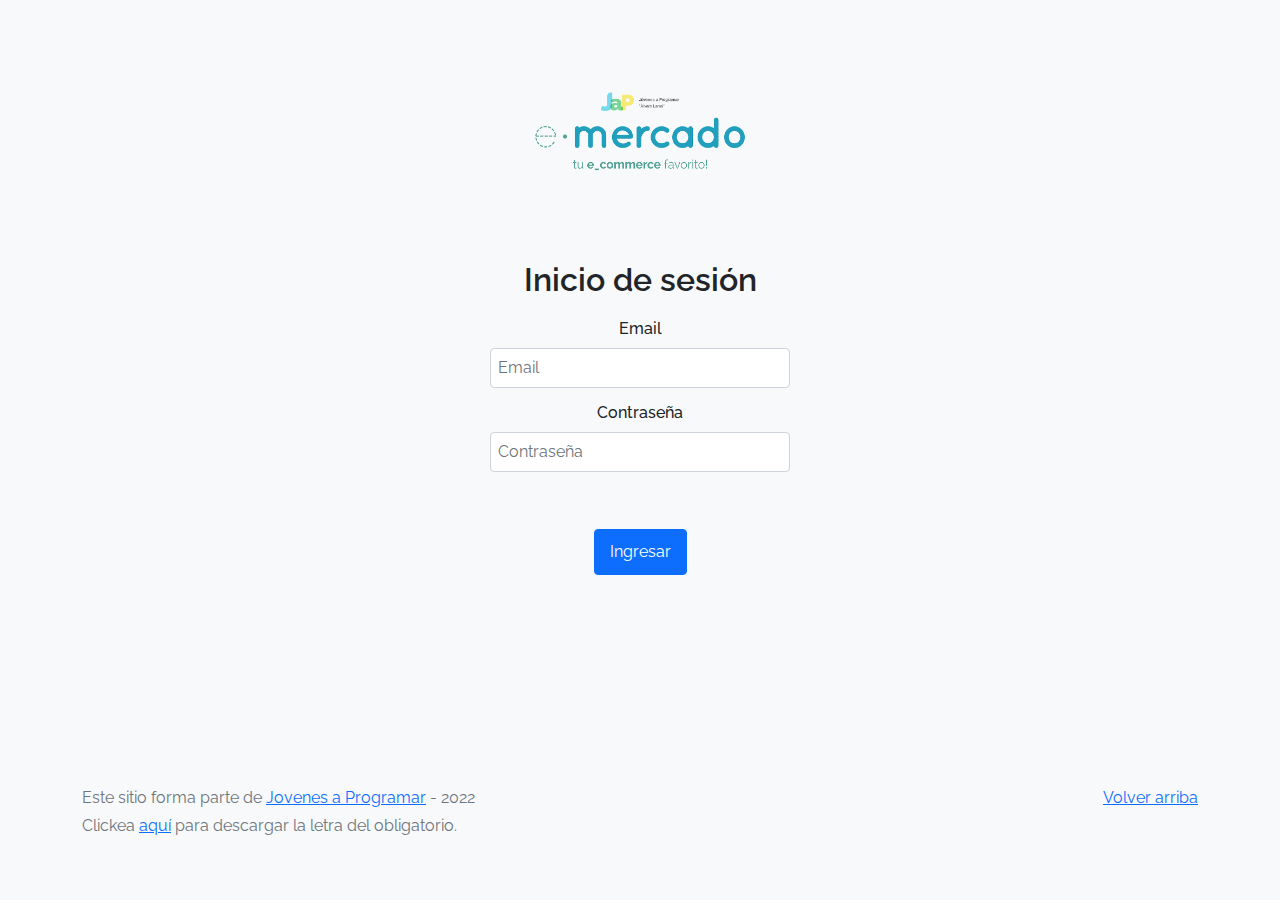
<file: index.html>
<!DOCTYPE html>
<html lang="es">

<head>
  <meta http-equiv="Content-Type" content="text/html; charset=UTF-8">
  <meta name="viewport" content="width=device-width, initial-scale=1, shrink-to-fit=no">
  <title>eMercado - Todo lo que busques está aquí</title>
  
  <link href="https://fonts.googleapis.com/css?family=Raleway:300,300i,400,400i,500,600,700,700i,900,900i" rel="stylesheet">
  <link href="css/bootstrap.min.css" rel="stylesheet">
  <link href="css/styles.css" rel="stylesheet">
  <style>
    body {
      background-color: rgb(248, 249, 250);
    }
  </style>
</head>

<body>
  <main class="mt-5">
    <div class="container"> 
      <div class="signin">
        <img class="signin" src="img/login.png">
        <h1 id="title">Inicio de sesión</h1>
        <label>Email</label>
        <input id="email_input" class="info form-control" type="text" placeholder="Email">
        <div id="email_alert" class="invalid-feedback"></div>
        <label>Contraseña</label>
        <input id="pass_input" class="info form-control" type="password" placeholder="Contraseña">
        <div id="pass_alert" class="invalid-feedback"></div>
        <br>
        <input class="btn btn-primary" id=button type="button" value="Ingresar">
      </div>
    </div>
  </main>
  <footer class="text-muted">
    <div class="container">
      <p class="float-end">
        <a href="#">Volver arriba</a>
      </p>
      <p>Este sitio forma parte de <a href="https://jovenesaprogramar.edu.uy/" target="_blank">Jovenes a Programar</a> -
        2022</p>
      <p>Clickea <a target="_blank" href="Letra.pdf">aquí</a> para descargar la letra del obligatorio.</p>
    </div>
  </footer>
  <script src="js/login.js"></script>
</body>
</html>
</file>
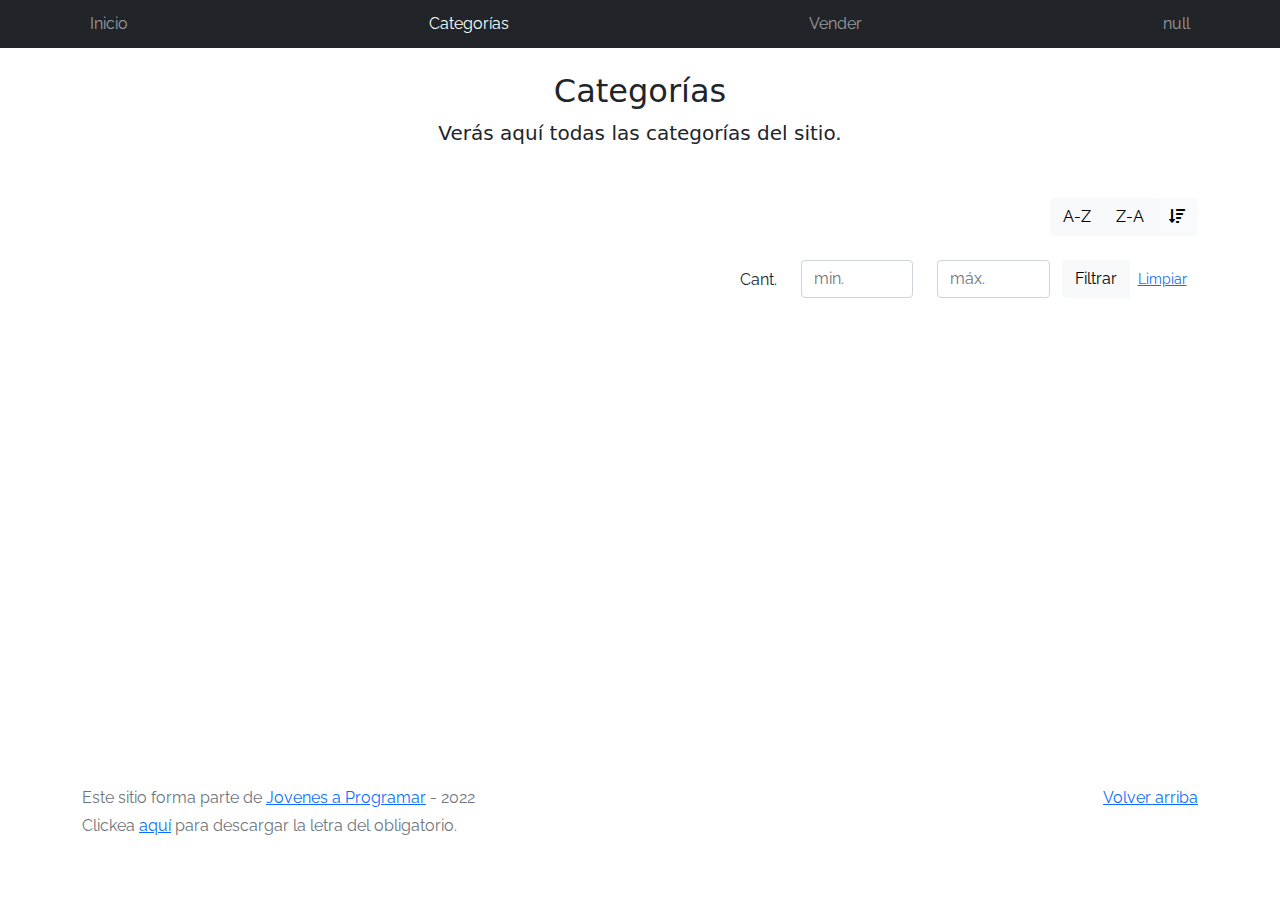
<file: categories.html>
<!DOCTYPE html>
<html lang="es">

<head>
  <meta http-equiv="Content-Type" content="text/html; charset=UTF-8">
  <meta name="viewport" content="width=device-width, initial-scale=1, shrink-to-fit=no">
  <title>eMercado - Todo lo que busques está aquí</title>

  <link href="https://fonts.googleapis.com/css?family=Raleway:300,300i,400,400i,700,700i,900,900i" rel="stylesheet">
  <link href="css/font-awesome.min.css" rel="stylesheet">
  <link href="css/bootstrap.min.css" rel="stylesheet">
  <link href="css/styles.css" rel="stylesheet">
</head>

<body>
  <nav class="navbar navbar-expand-lg navbar-dark bg-dark p-1">
    <div class="container">
      <button class="navbar-toggler" type="button" data-bs-toggle="collapse" data-bs-target="#navbarNav"
        aria-controls="navbarNav" aria-expanded="false" aria-label="Toggle navigation">
        <span class="navbar-toggler-icon"></span>
      </button>
      <div class="collapse navbar-collapse" id="navbarNav">
        <ul class="navbar-nav w-100 justify-content-between">
          <li class="nav-item">
            <a class="nav-link" href="main.html">Inicio</a>
          </li>
          <li class="nav-item">
            <a class="nav-link active" href="categories.html">Categorías</a>
          </li>
          <li class="nav-item">
            <a class="nav-link" href="sell.html">Vender</a>
          </li>
          <li class="nav-item">
          </li>
        </ul>
      </div>
    </div>
  </nav>
  <main class="pb-5">
    <div class="text-center p-4">
      <h2>Categorías</h2>
      <p class="lead">Verás aquí todas las categorías del sitio.</p>
    </div>
    <div class="container">
      <div class="row">
        <div class="col text-end">
          <div class="btn-group btn-group-toggle mb-4" data-bs-toggle="buttons">
            <input type="radio" class="btn-check" name="options" id="sortAsc">
            <label class="btn btn-light" for="sortAsc">A-Z</label>
            <input type="radio" class="btn-check" name="options" id="sortDesc">
            <label class="btn btn-light" for="sortDesc">Z-A</label>
            <input type="radio" class="btn-check" name="options" id="sortByCount" checked>
            <label class="btn btn-light" for="sortByCount"><i class="fas fa-sort-amount-down mr-1"></i></label>
          </div>
        </div>
      </div>
      <div class="row">
        <div class="col-lg-6 offset-lg-6 col-md-12 mb-1 container">
          <div class="row container p-0 m-0">
            <div class="col">
              <p class="font-weight-normal text-end my-2">Cant.</p>
            </div>
            <div class="col">
              <input class="form-control" type="number" placeholder="min." id="rangeFilterCountMin">
            </div>
            <div class="col">
              <input class="form-control" type="number" placeholder="máx." id="rangeFilterCountMax">
            </div>
            <div class="col-3 p-0">
              <div class="btn-group" role="group">
                <button class="btn btn-light btn-block" id="rangeFilterCount">Filtrar</button>
                <button class="btn btn-link btn-sm" id="clearRangeFilter">Limpiar</button>
              </div>
            </div>
          </div>
        </div>
      </div>
      <div class="row">
        <div class="list-group" id="cat-list-container">
        </div>
      </div>
    </div>
  </main>
  <footer class="text-muted">
    <div class="container">
      <p class="float-end">
        <a href="#">Volver arriba</a>
      </p>
      <p>Este sitio forma parte de <a href="https://jovenesaprogramar.edu.uy/" target="_blank">Jovenes a Programar</a> -
        2022</p>
      <p>Clickea <a target="_blank" href="Letra.pdf">aquí</a> para descargar la letra del obligatorio.</p>
    </div>
  </footer>
  <div id="spinner-wrapper">
    <div class="lds-ring">
      <div></div>
      <div></div>
      <div></div>
      <div></div>
    </div>
  </div>
  <script src="js/bootstrap.bundle.min.js"></script>
  <script src="js/init.js"></script>
  <script src="js/categories.js"></script>
</body>

</html>
</file>
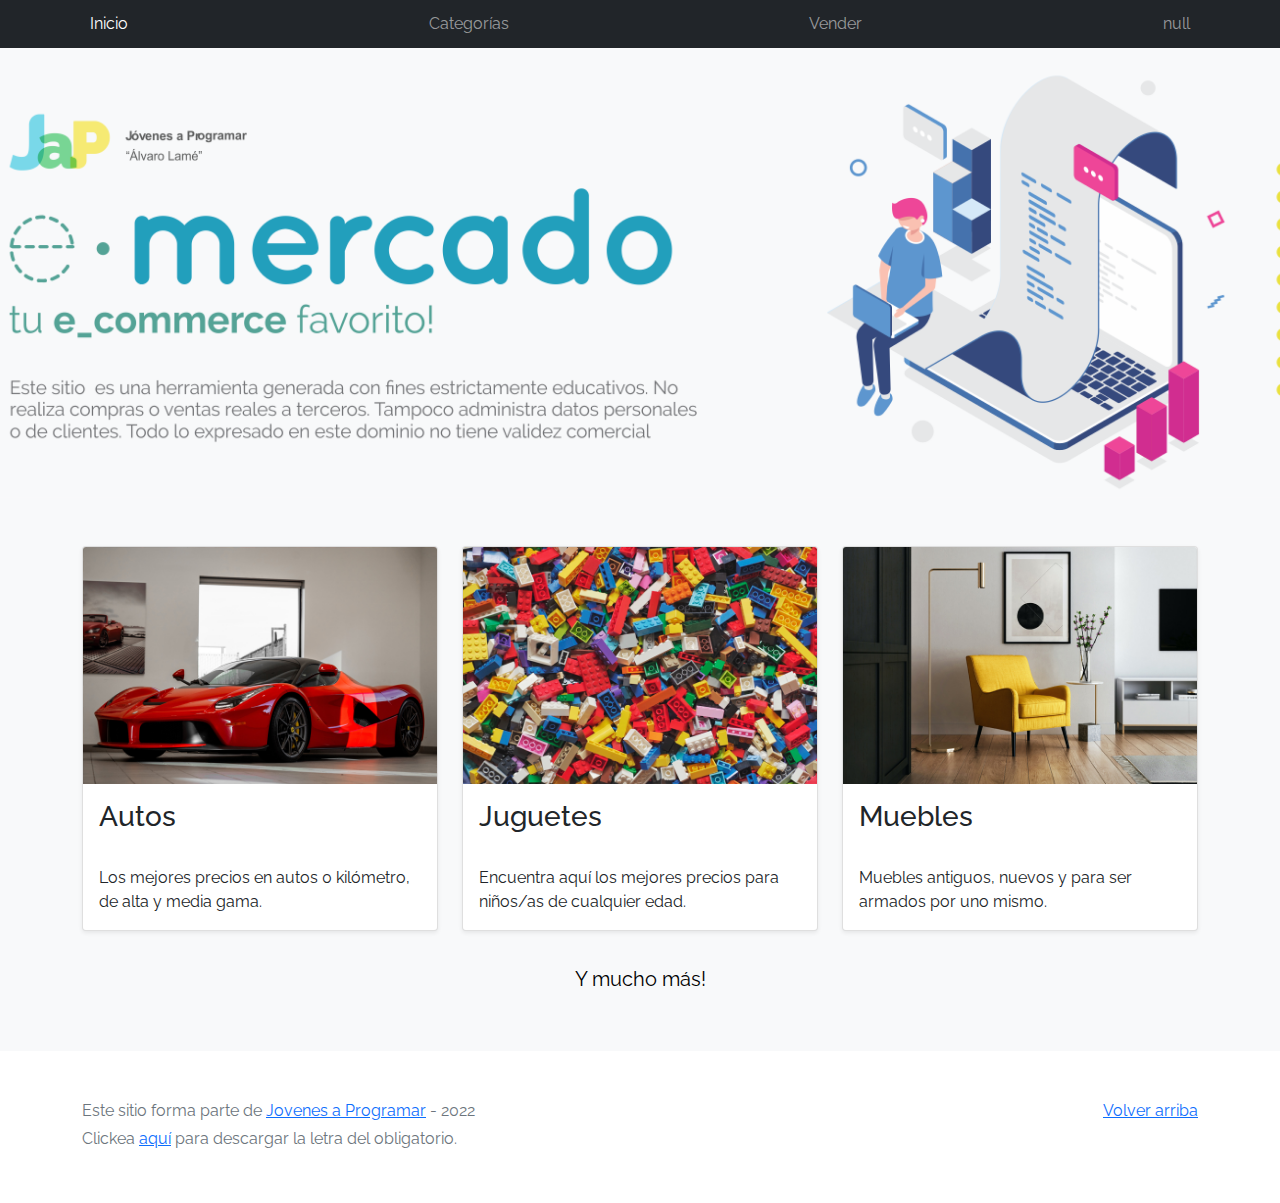
<file: main.html>
<!DOCTYPE html>
<html lang="es">

<head>
  <meta http-equiv="Content-Type" content="text/html; charset=UTF-8">
  <meta name="viewport" content="width=device-width, initial-scale=1, shrink-to-fit=no">
  <title>eMercado - Todo lo que busques está aquí</title>

  <link href="https://fonts.googleapis.com/css?family=Raleway:300,300i,400,400i,700,700i,900,900i" rel="stylesheet">
  <link href="css/bootstrap.min.css" rel="stylesheet">
  <link href="css/styles.css" rel="stylesheet">
</head>

<body>
  <nav class="navbar navbar-expand-lg navbar-dark bg-dark p-1">
    <div class="container">
      <button class="navbar-toggler" type="button" data-bs-toggle="collapse" data-bs-target="#navbarNav"
        aria-controls="navbarNav" aria-expanded="false" aria-label="Toggle navigation">
        <span class="navbar-toggler-icon"></span>
      </button>
      <div class="collapse navbar-collapse" id="navbarNav">
        <ul class="navbar-nav w-100 justify-content-between">
          <li class="nav-item">
            <a class="nav-link active" href="main.html">Inicio</a>
          </li>
          <li class="nav-item">
            <a class="nav-link" href="categories.html">Categorías</a>
          </li>
          <li class="nav-item">
            <a class="nav-link" href="sell.html">Vender</a>
          </li>
          <li class="nav-item">
          </li>
        </ul>
      </div>
    </div>
  </nav>
  <main>
    <div class="jumbotron text-center"></div>
    <div class="album py-5 bg-light">
      <div class="container">
        <div class="row">
          <div class="col-md-4">
            <div class="card mb-4 shadow-sm custom-card cursor-active" id="autos">
              <img class="bd-placeholder-img card-img-top" src="img/cars_index.jpg"
                alt="Imgagen representativa de la categoría 'Autos'">
              <h3 class="m-3">Autos</h3>
              <div class="card-body">
                <p class="card-text">Los mejores precios en autos 0 kilómetro, de alta y media gama.</p>
              </div>
            </div>
          </div>
          <div class="col-md-4">
            <div class="card mb-4 shadow-sm custom-card cursor-active" id="juguetes">
              <img class="bd-placeholder-img card-img-top" src="img/toys_index.jpg"
                alt="Imgagen representativa de la categoría 'Juguetes'">
              <h3 class="m-3">Juguetes</h3>
              <div class="card-body">
                <p class="card-text">Encuentra aquí los mejores precios para niños/as de cualquier edad.</p>
              </div>
            </div>
          </div>
          <div class="col-md-4">
            <div class="card mb-4 shadow-sm custom-card cursor-active" id="muebles">
              <img class="bd-placeholder-img card-img-top" src="img/furniture_index.jpg"
                alt="Imgagen representativa de la categoría 'Muebles'">
              <h3 class="m-3">Muebles</h3>
              <div class="card-body">
                <p class="card-text">Muebles antiguos, nuevos y para ser armados por uno mismo.</p>
              </div>
            </div>
          </div>
        </div>
        <div class="row">
          <a class="btn btn-light btn-lg btn-block" href="categories.html">Y mucho más!</a>
        </div>
      </div>
    </div>
  </main>
  <footer class="text-muted">
    <div class="container">
      <p class="float-end">
        <a href="#">Volver arriba</a>
      </p>
      <p>Este sitio forma parte de <a href="https://jovenesaprogramar.edu.uy/" target="_blank">Jovenes a Programar</a> -
        2022</p>
      <p>Clickea <a target="_blank" href="Letra.pdf">aquí</a> para descargar la letra del obligatorio.</p>
    </div>
  </footer>
  <script src="js/bootstrap.bundle.min.js"></script>
  <script src="js/index.js"></script>
  <script src="js/init.js"></script>
</body>

</html>
</file>
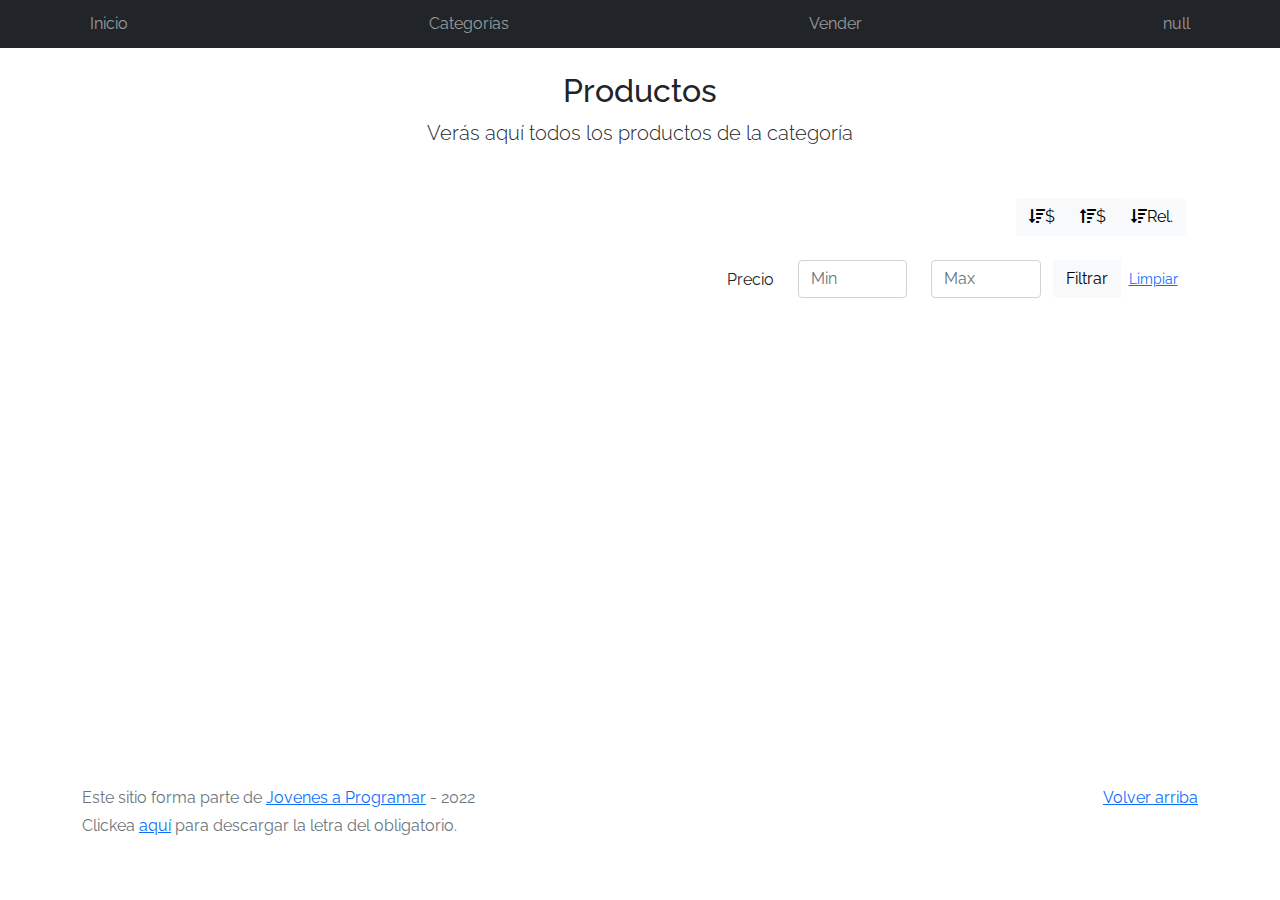
<file: products.html>
<!DOCTYPE html>
<html lang="es">

<head>
  <meta http-equiv="Content-Type" content="text/html; charset=UTF-8">
  <meta name="viewport" content="width=device-width, initial-scale=1, shrink-to-fit=no">
  <title>eMercado - Todo lo que busques está aquí</title>

  <link href="https://fonts.googleapis.com/css?family=Raleway:300,300i,400,400i,700,700i,900,900i" rel="stylesheet">
  <link href="css/font-awesome.min.css" rel="stylesheet">
  <link href="css/bootstrap.min.css" rel="stylesheet">
  <link href="css/styles.css" rel="stylesheet">
</head>

<body>
  <nav class="navbar navbar-expand-lg navbar-dark bg-dark p-1">
    <div class="container">
      <button class="navbar-toggler" type="button" data-bs-toggle="collapse" data-bs-target="#navbarNav"
        aria-controls="navbarNav" aria-expanded="false" aria-label="Toggle navigation">
        <span class="navbar-toggler-icon"></span>
      </button>
      <div class="collapse navbar-collapse" id="navbarNav">
        <ul class="navbar-nav w-100 justify-content-between">
          <li class="nav-item">
            <a class="nav-link" href="main.html">Inicio</a>
          </li>
          <li class="nav-item">
            <a class="nav-link" href="categories.html">Categorías</a>
          </li>
          <li class="nav-item">
            <a class="nav-link" href="sell.html">Vender</a>
          </li>
          <li class="nav-item">
          </li>
        </ul>
      </div>
    </div>
  </nav>
  <main class="pb-5 container">
    <div class="text-center p-4">
      <h2>Productos</h2>
      <p class="lead">Verás aquí todos los productos de la categoría <strong id="name"></strong></p>
    </div>
    <div class="container">
      <div class="row">
        <div class="col text-end">
          <div class="btn-group btn-group-toggle mb-4" data-bs-toggle="buttons">
            <input type="radio" class="btn-check" name="options" id="sortDesc">
            <label class="btn btn-light" for="sortDesc"><i class="fas fa-sort-amount-down mr-1"></i>$</label>
            <input type="radio" class="btn-check" name="options" id="sortAsc">
            <label class="btn btn-light" for="sortAsc"><i class="fas fa-sort-amount-up mr-1"></i>$</label>
            <input type="radio" class="btn-check" name="options" id="sortByCount" checked>
            <label class="btn btn-light" for="sortByCount"><i class="fas fa-sort-amount-down mr-1"></i>Rel.</label>
          </div>
        </div>
      </div>
    <div class="row">
      <div class="col-lg-6 offset-lg-6 col-md-12 mb-1 container">
        <div class="row container p-0 m-0">
          <div class="col">
            <p class="font-weight-normal text-end my-2">Precio</p>
          </div>
          <div class="col">
            <input class="form-control" type="number" placeholder="Min" id="rangeFilterPriceMin">
          </div>
          <div class="col">
            <input class="form-control" type="number" placeholder="Max" id="rangeFilterPriceMax">
          </div>
          <div class="col-3 p-0">
            <div class="btn-group" role="group">
              <button class="btn btn-light btn-block" id="rangeFilterPrice">Filtrar</button>
              <button class="btn btn-link btn-sm" id="clearRangeFilterPrice">Limpiar</button>
            </div>
          </div>
        </div>
      </div>
    </div>
    <div id="prod-list-container"  class="container">
    </div>
  </main>
  <footer class="text-muted">
    <div class="container">
      <p class="float-end">
        <a href="#">Volver arriba</a>
      </p>
      <p>Este sitio forma parte de <a href="https://jovenesaprogramar.edu.uy/" target="_blank">Jovenes a Programar</a> -
        2022</p>
      <p>Clickea <a target="_blank" href="Letra.pdf">aquí</a> para descargar la letra del obligatorio.</p>
    </div>
  </footer>
  <div id="spinner-wrapper">
    <div class="lds-ring">
      <div></div>
      <div></div>
      <div></div>
      <div></div>
    </div>
  </div>
  <script src="js/bootstrap.bundle.min.js"></script>
  <script src="js/init.js"></script>
  <script src="js/products.js"></script>
</body>

</html>
</file>
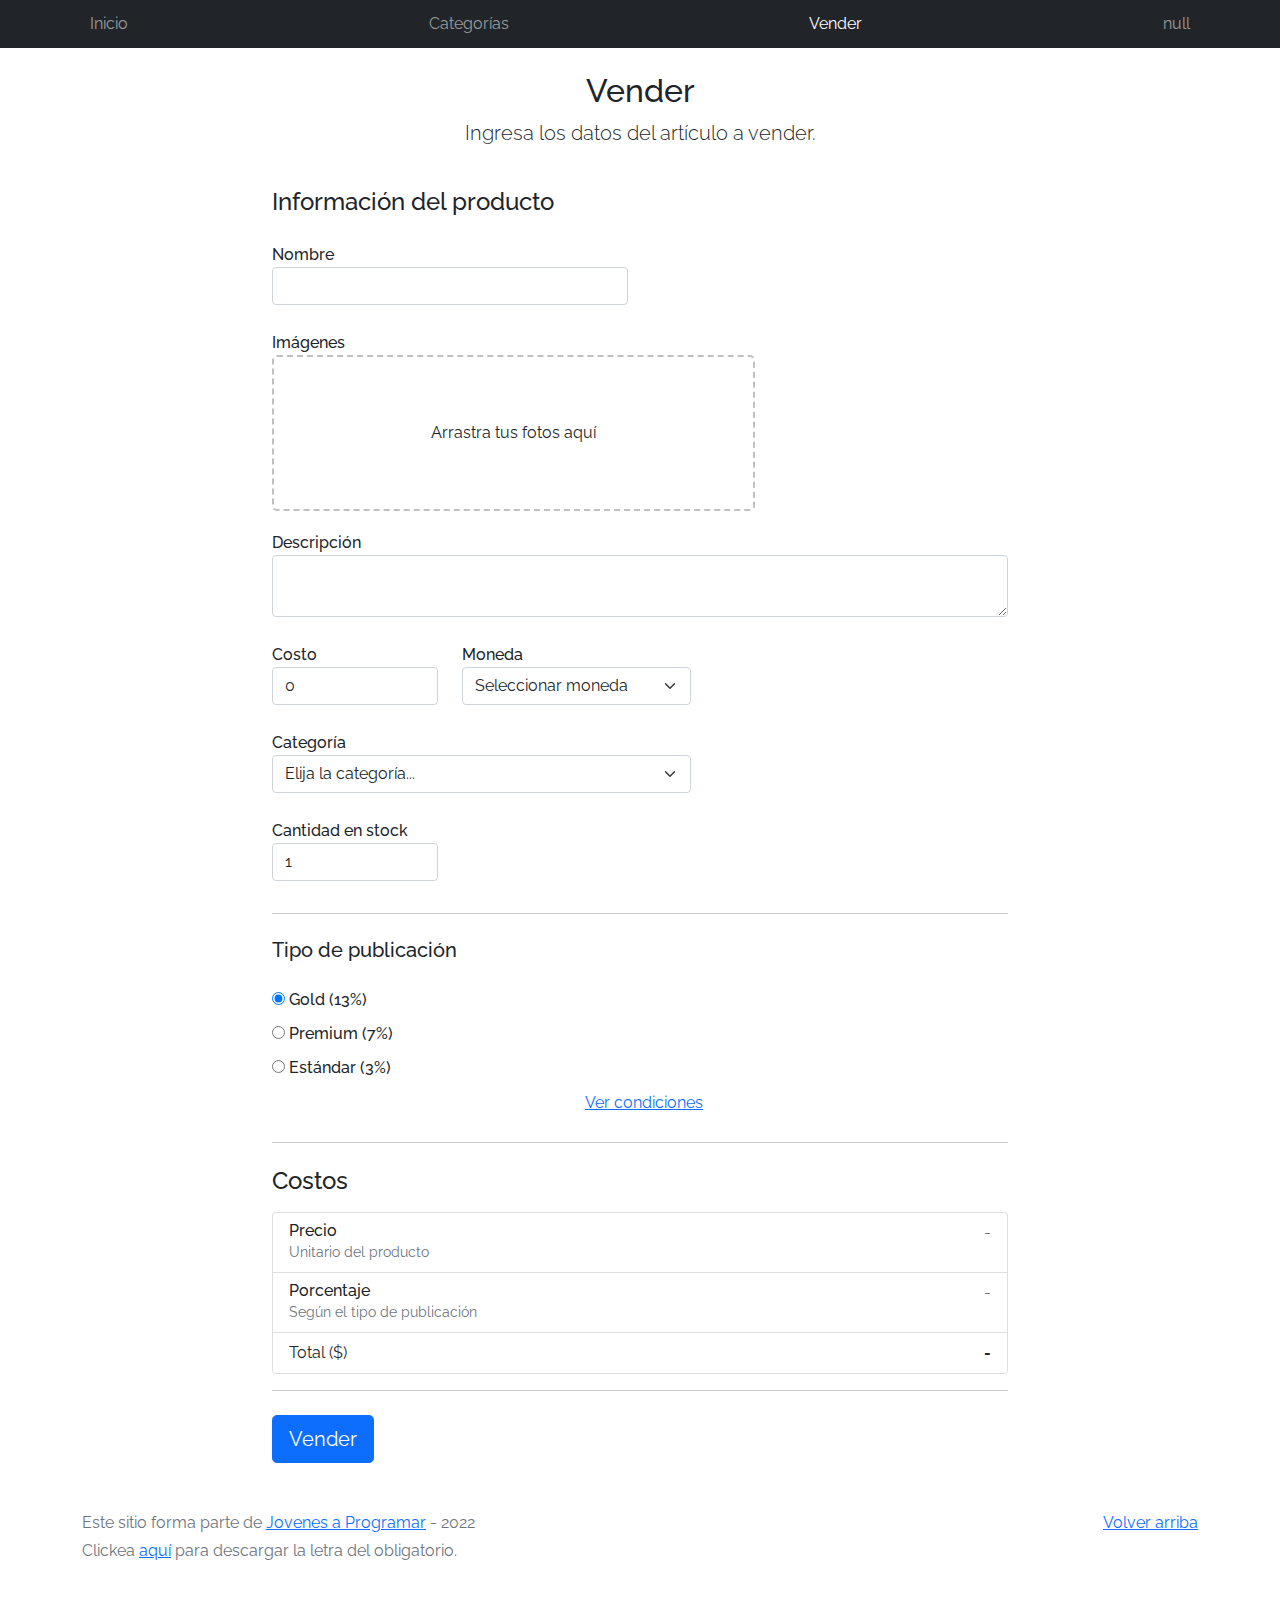
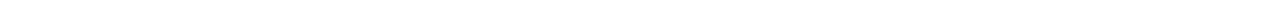
<file: sell.html>
<!DOCTYPE html>
<html lang="es">

<head>
  <meta http-equiv="Content-Type" content="text/html; charset=UTF-8">
  <meta name="viewport" content="width=device-width, initial-scale=1, shrink-to-fit=no">
  <title>eMercado - Todo lo que busques está aquí</title>
  <link href="https://fonts.googleapis.com/css?family=Raleway:300,300i,400,400i,700,700i,900,900i" rel="stylesheet">
  <link href="css/bootstrap.min.css" rel="stylesheet">
  <link href="css/dropzone.css" rel="stylesheet">
  <link href="css/styles.css" rel="stylesheet">
</head>

<body>
  <nav class="navbar navbar-expand-lg navbar-dark bg-dark p-1">
    <div class="container">
      <button class="navbar-toggler" type="button" data-bs-toggle="collapse" data-bs-target="#navbarNav"
        aria-controls="navbarNav" aria-expanded="false" aria-label="Toggle navigation">
        <span class="navbar-toggler-icon"></span>
      </button>
      <div class="collapse navbar-collapse" id="navbarNav">
        <ul class="navbar-nav w-100 justify-content-between">
          <li class="nav-item">
            <a class="nav-link" href="main.html">Inicio</a>
          </li>
          <li class="nav-item">
            <a class="nav-link" href="categories.html">Categorías</a>
          </li>
          <li class="nav-item">
            <a class="nav-link active" href="sell.html">Vender</a>
          </li>
          <li class="nav-item">
          </li>
        </ul>
      </div>
    </div>
  </nav>
  <div class="container">
    <div class="text-center p-4">
      <h2>Vender</h2>
      <p class="lead">Ingresa los datos del artículo a vender.</p>
    </div>
    <div class="row justify-content-md-center">
      <div class="col-md-8 order-md-1">
        <h4 class="mb-3">Información del producto</h4>
        <form class="needs-validation" id="sell-info">
          <div class="row">
            <div class="col-md-6 mb-3">
              <label for="productName">Nombre</label>
              <input type="text" class="form-control" id="productName" value="" name="productName">
              <div class="invalid-feedback">
                Ingresa un nombre
              </div>
            </div>
          </div>
          <div class="row">
            <div class="col-md-8 order-md-1">
              <label>Imágenes</label>
              <div class="needsclick dz-clickable" id="file-upload">
                <div class="dz-message needsclick">
                  Arrastra tus fotos aquí<br>
                </div>
              </div>
            </div>
          </div>
          <div class="row">
            <div class="col-md-12 mb-3">
              <label for="productDescription">Descripción</label>
              <textarea name="productDescription" class="form-control" id="productDescription"></textarea>
            </div>
          </div>
          <div class="row">
            <div class="col-md-3 mb-3">
              <label for="productCostInput">Costo</label>
              <input type="number" name="productCostInput" class="form-control" id="productCostInput" placeholder="" required="" value="0"
                min="0">
              <div class="invalid-feedback">
                El costo debe ser mayor que 0.
              </div>
            </div>
            <div class="col-md-4 mb-3">
              <label for="productCurrency">Moneda</label>
              <select name="productCurrency" class="form-select custom-select d-block w-100" id="productCurrency" required>
                <option value="" hidden selected>Seleccionar moneda</option>
                <option>Pesos Uruguayos (UYU)</option>
                <option>Dólares (USD)</option>
              </select>
              <div class="invalid-feedback">
                Ingresa una categoría válida.
              </div>
            </div>
          </div>
          <div class="row">
            <div class="col-md-7 mb-3">
              <label for="productCategory">Categoría</label>
              <select name="productCategory" class="custom-select form-select d-block w-100" id="productCategory">
                <option value="">Elija la categoría...</option>
                <option>Autos</option>
                <option>Juguetes</option>
                <option>Muebles</option>
                <option>Herramientas</option>
                <option>Computadoras</option>
                <option>Vestimenta</option>
              </select>
              <div class="invalid-feedback">
                Por favor ingresa una categoría válida.
              </div>
            </div>
          </div>
          <div class="row">
            <div class="col-md-3 mb-3">
              <label for="productCountInput">Cantidad en stock</label>
              <input type="number" name="productCountInput" class="form-control" id="productCountInput"  required value="1"
                min="0">
              <div class="invalid-feedback">
                La cantidad es requerida.
              </div>
            </div>
          </div>
          <hr class="mb-4">
          <h5 class="mb-3">Tipo de publicación</h5>
          <div class="d-block my-3">
            <div class="custom-control custom-radio">
              <input id="goldradio" name="publicationType" type="radio" class="custom-control-input" checked=""
                required="">
              <label class="custom-control-label" for="goldradio">Gold (13%)</label>
            </div>
            <div class="custom-control custom-radio">
              <input id="premiumradio" name="publicationType" type="radio" class="custom-control-input" required="">
              <label class="custom-control-label" for="premiumradio">Premium (7%)</label>
            </div>
            <div class="custom-control custom-radio">
              <input id="standardradio" name="publicationType" type="radio" class="custom-control-input" required="">
              <label class="custom-control-label" for="standardradio">Estándar (3%)</label>
            </div>
            <div class="row">
              <button type="button" class="m-1 btn btn-link" data-bs-toggle="modal"
                data-bs-target="#contidionsModal">Ver
                condiciones</button>
            </div>
          </div>
          <hr class="mb-4">
          <h4 class="mb-3">Costos</h4>
          <ul class="list-group mb-3">
            <li class="list-group-item d-flex justify-content-between lh-condensed">
              <div>
                <h6 class="my-0">Precio</h6>
                <small class="text-muted">Unitario del producto</small>
              </div>
              <span class="text-muted" id="productCostText">-</span>
            </li>
            <li class="list-group-item d-flex justify-content-between lh-condensed">
              <div>
                <h6 class="my-0">Porcentaje</h6>
                <small class="text-muted">Según el tipo de publicación</small>
              </div>
              <span class="text-muted" id="comissionText">-</span>
            </li>
            <li class="list-group-item d-flex justify-content-between">
              <span>Total ($)</span>
              <strong id="totalCostText">-</strong>
            </li>
          </ul>
          <hr class="mb-4">
          <button class="btn btn-primary btn-lg" type="submit">Vender</button>
        </form>
      </div>
    </div>
  </div>
  <footer class="text-muted">
    <div class="container">
      <p class="float-end">
        <a href="#">Volver arriba</a>
      </p>
      <p>Este sitio forma parte de <a href="https://jovenesaprogramar.edu.uy/" target="_blank">Jovenes a Programar</a> -
        2022</p>
      <p>Clickea <a target="_blank" href="Letra.pdf">aquí</a> para descargar la letra del obligatorio.</p>
    </div>
  </footer>

  <div class="alert alert-primary-dismissible fade" id="alertResult" role="alert">
    <span id="resultSpan"></span>
  </div>

  <div class="modal fade" tabindex="-1" role="dialog" id="contidionsModal">
    <div class="modal-dialog" role="document">
      <div class="modal-content">
        <div class="modal-header">
          <h5 class="modal-title">Condiciones de publicación</h5>
        </div>
        <div class="modal-body">
          <div class="container">
            <div class="row">
              <h5 class="text-warning">Gold (13%)</h5>
              <p class="muted text-justify">Tu producto se verá de forma promocionada en portada, además de las
                condiciones de Premium y Estándar.</p>
            </div>
            <hr>
            <div class="row">
              <h5 class="text-primary">Premium (7%)</h5>
              <p class="muted text-justify">Se mostrará el producto en los primeros lugares de resultados de búsqueda,
                así cómo cuando se ingrese a la categoría que pertenezca.</p>
            </div>
            <hr>
            <div class="row">
              <h5 class="text-secondary">Estándar (3%)</h5>
              <p class="muted text-justify">El producto se listará en la categoría correspondiente, así como en los
                resultados de búsquedas que coincidan con las palabras claves en el nombre.</p>
            </div>
          </div>
        </div>
        <div class="modal-footer">
          <button type="button" class="btn btn-primary" data-bs-dismiss="modal">Cerrar</button>
        </div>
      </div>
    </div>
  </div>
  <div id="spinner-wrapper">
    <div class="lds-ring">
      <div></div>
      <div></div>
      <div></div>
      <div></div>
    </div>
  </div>
  <script src="js/bootstrap.bundle.min.js"></script>
  <script src="js/dropzone.js"></script>
  <script src="js/init.js"></script>
  <script src="js/sell.js"></script>
</body>

</html>
</file>
<file: css/styles.css>
.jumbotron,
.card-body,
.container,
.site-header {
  font-family: 'Raleway', serif !important;
}

.jumbotron .display-4 {
  font-weight: bold;
}

nav a {
  text-decoration: none;
}

.bd-placeholder-img {
  font-size: 1.125rem;
  text-anchor: middle;
  -webkit-user-select: none;
  -moz-user-select: none;
  -ms-user-select: none;
  user-select: none;
}

@media (min-width: 768px) {
  .bd-placeholder-img-lg {
    font-size: 3.5rem;
  }
}

.jumbotron {
  height: 50vh;
  padding: 5em inherit;
  margin-bottom: 0;
  background-color: #53C0FB;
  background: url('../img/cover_back.png');
  background-size: cover;
  background-position: center;
  background-repeat: no-repeat;
  color: black;
  font-weight: bold;
}

@media (min-width: 768px) {
  .jumbotron {
    padding-top: 6rem;
    padding-bottom: 6rem;
  }
}

.jumbotron p:last-child {
  margin-bottom: 0;
}

.jumbotron-heading {
  font-weight: 300;
}

.jumbotron .container {
  max-width: 40rem;
  background-color: rgba(255, 255, 255, 0.5);
  border-radius: 10px;
  text-shadow: 1px 1px 2px grey;
}

.jumbotron .lead {
  font-size: 38px;
}

footer {
  padding-top: 3rem;
  padding-bottom: 3rem;
}

footer p {
  margin-bottom: .25rem;
}

.site-header a {
  color: white;
  transition: ease-in-out color .15s;
}

.site-header .dropdown-menu a {
  color: black;
}

.dropzone {
  border: 2px dashed #0087F7;
  border-radius: 5px;
  background: white;
}

.img-fit {
  max-height: 100%;
}

.alert {
  position: fixed;
  top: 80px;
  width: 50%;
  left: 50%;
  transform: translate(-50%, 0);
}

.lds-ring {
  display: inline-block;
  position: relative;
  width: 64px;
  height: 64px;
  top: 50%;
  left: 50%;
}

.cursor-active {
  cursor: pointer;
}

.left {
  float: left;
  padding: 4px;
  background-color: rgba(255, 255, 255, 0.5);
}

.lds-ring div {
  box-sizing: border-box;
  display: block;
  position: absolute;
  width: 51px;
  height: 51px;
  margin: 6px;
  border: 6px solid #fff;
  border-radius: 50%;
  animation: lds-ring 1.2s cubic-bezier(0.5, 0, 0.5, 1) infinite;
  border-color: #fff transparent transparent transparent;
}

.lds-ring div:nth-child(1) {
  animation-delay: -0.45s;
}

.lds-ring div:nth-child(2) {
  animation-delay: -0.3s;
}

.lds-ring div:nth-child(3) {
  animation-delay: -0.15s;
}

@keyframes lds-ring {
  0% {
    transform: rotate(0deg);
  }

  100% {
    transform: rotate(360deg);
  }
}

#title{
  font-weight: 600;
  margin-top: 55px;
  font-size: 2rem;
}

.signin {
  width: 100%;
  max-width: 330px;
  padding: 15px;
  margin: auto;
  text-align: center;
}

.info {
width: 100%;
margin-top: 7px;
margin-bottom: 3px;
padding: 7px 7px;
}

#button{
  margin-top: 30px;
  padding: 10px 15px;
}

label{
  font-weight: 500;
  margin-top: 10px;
}

#spinner-wrapper {
  position: fixed;
  background-color: rgba(0, 0, 0, 0.5);
  width: 100%;
  height: 100%;
  top: 0;
  left: 0;
  z-index: 1021;
  display: none;
}

main {
  min-height: calc(100vh - 210px);
}

a.custom-card,
a.custom-card:hover {
  color: inherit;
  text-decoration: inherit;
}

.checked {
  color: orange;
}
</file>
<file: css/dropzone.css>
/*
 * The MIT License
 * Copyright (c) 2012 Matias Meno <m@tias.me>
 */
.dropzone, .dropzone * {
  box-sizing: border-box; }

.dropzone {
  position: relative; }
  .dropzone .dz-preview {
    position: relative;
    display: inline-block;
    width: 120px;
    margin: 0.5em; }
    .dropzone .dz-preview .dz-progress {
      display: block;
      height: 15px;
      border: 1px solid #aaa; }
      .dropzone .dz-preview .dz-progress .dz-upload {
        display: block;
        height: 100%;
        width: 0;
        background: green; }
    .dropzone .dz-preview .dz-error-message {
      color: red;
      display: none; }
    .dropzone .dz-preview.dz-error .dz-error-message, .dropzone .dz-preview.dz-error .dz-error-mark {
      display: block; }
    .dropzone .dz-preview.dz-success .dz-success-mark {
      display: block; }
    .dropzone .dz-preview .dz-error-mark, .dropzone .dz-preview .dz-success-mark {
      position: absolute;
      display: none;
      left: 30px;
      top: 30px;
      width: 54px;
      height: 58px;
      left: 50%;
      margin-left: -27px; }

@-webkit-keyframes passing-through {
  0% {
    opacity: 0;
    -webkit-transform: translateY(40px);
    -moz-transform: translateY(40px);
    -ms-transform: translateY(40px);
    -o-transform: translateY(40px);
    transform: translateY(40px); }
  30%, 70% {
    opacity: 1;
    -webkit-transform: translateY(0px);
    -moz-transform: translateY(0px);
    -ms-transform: translateY(0px);
    -o-transform: translateY(0px);
    transform: translateY(0px); }
  100% {
    opacity: 0;
    -webkit-transform: translateY(-40px);
    -moz-transform: translateY(-40px);
    -ms-transform: translateY(-40px);
    -o-transform: translateY(-40px);
    transform: translateY(-40px); } }
@-moz-keyframes passing-through {
  0% {
    opacity: 0;
    -webkit-transform: translateY(40px);
    -moz-transform: translateY(40px);
    -ms-transform: translateY(40px);
    -o-transform: translateY(40px);
    transform: translateY(40px); }
  30%, 70% {
    opacity: 1;
    -webkit-transform: translateY(0px);
    -moz-transform: translateY(0px);
    -ms-transform: translateY(0px);
    -o-transform: translateY(0px);
    transform: translateY(0px); }
  100% {
    opacity: 0;
    -webkit-transform: translateY(-40px);
    -moz-transform: translateY(-40px);
    -ms-transform: translateY(-40px);
    -o-transform: translateY(-40px);
    transform: translateY(-40px); } }
@keyframes passing-through {
  0% {
    opacity: 0;
    -webkit-transform: translateY(40px);
    -moz-transform: translateY(40px);
    -ms-transform: translateY(40px);
    -o-transform: translateY(40px);
    transform: translateY(40px); }
  30%, 70% {
    opacity: 1;
    -webkit-transform: translateY(0px);
    -moz-transform: translateY(0px);
    -ms-transform: translateY(0px);
    -o-transform: translateY(0px);
    transform: translateY(0px); }
  100% {
    opacity: 0;
    -webkit-transform: translateY(-40px);
    -moz-transform: translateY(-40px);
    -ms-transform: translateY(-40px);
    -o-transform: translateY(-40px);
    transform: translateY(-40px); } }
@-webkit-keyframes slide-in {
  0% {
    opacity: 0;
    -webkit-transform: translateY(40px);
    -moz-transform: translateY(40px);
    -ms-transform: translateY(40px);
    -o-transform: translateY(40px);
    transform: translateY(40px); }
  30% {
    opacity: 1;
    -webkit-transform: translateY(0px);
    -moz-transform: translateY(0px);
    -ms-transform: translateY(0px);
    -o-transform: translateY(0px);
    transform: translateY(0px); } }
@-moz-keyframes slide-in {
  0% {
    opacity: 0;
    -webkit-transform: translateY(40px);
    -moz-transform: translateY(40px);
    -ms-transform: translateY(40px);
    -o-transform: translateY(40px);
    transform: translateY(40px); }
  30% {
    opacity: 1;
    -webkit-transform: translateY(0px);
    -moz-transform: translateY(0px);
    -ms-transform: translateY(0px);
    -o-transform: translateY(0px);
    transform: translateY(0px); } }
@keyframes slide-in {
  0% {
    opacity: 0;
    -webkit-transform: translateY(40px);
    -moz-transform: translateY(40px);
    -ms-transform: translateY(40px);
    -o-transform: translateY(40px);
    transform: translateY(40px); }
  30% {
    opacity: 1;
    -webkit-transform: translateY(0px);
    -moz-transform: translateY(0px);
    -ms-transform: translateY(0px);
    -o-transform: translateY(0px);
    transform: translateY(0px); } }
@-webkit-keyframes pulse {
  0% {
    -webkit-transform: scale(1);
    -moz-transform: scale(1);
    -ms-transform: scale(1);
    -o-transform: scale(1);
    transform: scale(1); }
  10% {
    -webkit-transform: scale(1.1);
    -moz-transform: scale(1.1);
    -ms-transform: scale(1.1);
    -o-transform: scale(1.1);
    transform: scale(1.1); }
  20% {
    -webkit-transform: scale(1);
    -moz-transform: scale(1);
    -ms-transform: scale(1);
    -o-transform: scale(1);
    transform: scale(1); } }
@-moz-keyframes pulse {
  0% {
    -webkit-transform: scale(1);
    -moz-transform: scale(1);
    -ms-transform: scale(1);
    -o-transform: scale(1);
    transform: scale(1); }
  10% {
    -webkit-transform: scale(1.1);
    -moz-transform: scale(1.1);
    -ms-transform: scale(1.1);
    -o-transform: scale(1.1);
    transform: scale(1.1); }
  20% {
    -webkit-transform: scale(1);
    -moz-transform: scale(1);
    -ms-transform: scale(1);
    -o-transform: scale(1);
    transform: scale(1); } }
@keyframes pulse {
  0% {
    -webkit-transform: scale(1);
    -moz-transform: scale(1);
    -ms-transform: scale(1);
    -o-transform: scale(1);
    transform: scale(1); }
  10% {
    -webkit-transform: scale(1.1);
    -moz-transform: scale(1.1);
    -ms-transform: scale(1.1);
    -o-transform: scale(1.1);
    transform: scale(1.1); }
  20% {
    -webkit-transform: scale(1);
    -moz-transform: scale(1);
    -ms-transform: scale(1);
    -o-transform: scale(1);
    transform: scale(1); } }
#file-upload, #file-upload * {
  box-sizing: border-box; }

#file-upload {
  min-height: 150px;
  border: 2px dashed silver;
  border-radius: 5px;
  background: white;
margin-bottom: 10px;}
  #file-upload.dz-clickable {
    cursor: pointer; }
    #file-upload.dz-clickable * {
      cursor: default; }
    #file-upload.dz-clickable .dz-message, #file-upload.dz-clickable .dz-message * {
      cursor: pointer; }
  #file-upload.dz-started .dz-message {
    display: none; }
  #file-upload.dz-drag-hover {
    border-style: solid; }
    #file-upload.dz-drag-hover .dz-message {
      opacity: 0.5; }
  #file-upload .dz-message {
    text-align: center;
    margin: 4em 0; }
  #file-upload .dz-preview {
    position: relative;
    display: inline-block;
    vertical-align: top;
    margin: 16px;
    min-height: 100px; }
    #file-upload .dz-preview:hover {
      z-index: 1000; }
      #file-upload .dz-preview:hover .dz-details {
        opacity: 1; }
    #file-upload .dz-preview.dz-file-preview .dz-image {
      border-radius: 20px;
      background: #999;
      background: linear-gradient(to bottom, #eee, #ddd); }
    #file-upload .dz-preview.dz-file-preview .dz-details {
      opacity: 1; }
    #file-upload .dz-preview.dz-image-preview {
      background: white; }
      #file-upload .dz-preview.dz-image-preview .dz-details {
        -webkit-transition: opacity 0.2s linear;
        -moz-transition: opacity 0.2s linear;
        -ms-transition: opacity 0.2s linear;
        -o-transition: opacity 0.2s linear;
        transition: opacity 0.2s linear; }
    #file-upload .dz-preview .dz-remove {
      font-size: 14px;
      text-align: center;
      display: block;
      cursor: pointer;
      border: none; }
      #file-upload .dz-preview .dz-remove:hover {
        text-decoration: underline; }
    #file-upload .dz-preview:hover .dz-details {
      opacity: 1; }
    #file-upload .dz-preview .dz-details {
      z-index: 20;
      position: absolute;
      top: 0;
      left: 0;
      opacity: 0;
      font-size: 13px;
      min-width: 100%;
      max-width: 100%;
      padding: 2em 1em;
      text-align: center;
      color: rgba(0, 0, 0, 0.9);
      line-height: 150%; }
      #file-upload .dz-preview .dz-details .dz-size {
        margin-bottom: 1em;
        font-size: 16px; }
      #file-upload .dz-preview .dz-details .dz-filename {
        white-space: nowrap; }
        #file-upload .dz-preview .dz-details .dz-filename:hover span {
          border: 1px solid rgba(200, 200, 200, 0.8);
          background-color: rgba(255, 255, 255, 0.8); }
        #file-upload .dz-preview .dz-details .dz-filename:not(:hover) {
          overflow: hidden;
          text-overflow: ellipsis; }
          #file-upload .dz-preview .dz-details .dz-filename:not(:hover) span {
            border: 1px solid transparent; }
      #file-upload .dz-preview .dz-details .dz-filename span, #file-upload .dz-preview .dz-details .dz-size span {
        background-color: rgba(255, 255, 255, 0.4);
        padding: 0 0.4em;
        border-radius: 3px; }
    #file-upload .dz-preview:hover .dz-image img {
      -webkit-transform: scale(1.05, 1.05);
      -moz-transform: scale(1.05, 1.05);
      -ms-transform: scale(1.05, 1.05);
      -o-transform: scale(1.05, 1.05);
      transform: scale(1.05, 1.05);
      -webkit-filter: blur(8px);
      filter: blur(8px); }
    #file-upload .dz-preview .dz-image {
      border-radius: 20px;
      overflow: hidden;
      width: 120px;
      height: 120px;
      position: relative;
      display: block;
      z-index: 10; }
      #file-upload .dz-preview .dz-image img {
        display: block; }
    #file-upload .dz-preview.dz-success .dz-success-mark {
      -webkit-animation: passing-through 3s cubic-bezier(0.77, 0, 0.175, 1);
      -moz-animation: passing-through 3s cubic-bezier(0.77, 0, 0.175, 1);
      -ms-animation: passing-through 3s cubic-bezier(0.77, 0, 0.175, 1);
      -o-animation: passing-through 3s cubic-bezier(0.77, 0, 0.175, 1);
      animation: passing-through 3s cubic-bezier(0.77, 0, 0.175, 1); }
    #file-upload .dz-preview.dz-error .dz-error-mark {
      opacity: 1;
      -webkit-animation: slide-in 3s cubic-bezier(0.77, 0, 0.175, 1);
      -moz-animation: slide-in 3s cubic-bezier(0.77, 0, 0.175, 1);
      -ms-animation: slide-in 3s cubic-bezier(0.77, 0, 0.175, 1);
      -o-animation: slide-in 3s cubic-bezier(0.77, 0, 0.175, 1);
      animation: slide-in 3s cubic-bezier(0.77, 0, 0.175, 1); }
    #file-upload .dz-preview .dz-success-mark, #file-upload .dz-preview .dz-error-mark {
      pointer-events: none;
      opacity: 0;
      z-index: 500;
      position: absolute;
      display: block;
      top: 50%;
      left: 50%;
      margin-left: -27px;
      margin-top: -27px; }
      #file-upload .dz-preview .dz-success-mark svg, #file-upload .dz-preview .dz-error-mark svg {
        display: block;
        width: 54px;
        height: 54px; }
    #file-upload .dz-preview.dz-processing .dz-progress {
      opacity: 1;
      -webkit-transition: all 0.2s linear;
      -moz-transition: all 0.2s linear;
      -ms-transition: all 0.2s linear;
      -o-transition: all 0.2s linear;
      transition: all 0.2s linear; }
    #file-upload .dz-preview.dz-complete .dz-progress {
      opacity: 0;
      -webkit-transition: opacity 0.4s ease-in;
      -moz-transition: opacity 0.4s ease-in;
      -ms-transition: opacity 0.4s ease-in;
      -o-transition: opacity 0.4s ease-in;
      transition: opacity 0.4s ease-in; }
    #file-upload .dz-preview:not(.dz-processing) .dz-progress {
      -webkit-animation: pulse 6s ease infinite;
      -moz-animation: pulse 6s ease infinite;
      -ms-animation: pulse 6s ease infinite;
      -o-animation: pulse 6s ease infinite;
      animation: pulse 6s ease infinite; }
    #file-upload .dz-preview .dz-progress {
      opacity: 1;
      z-index: 1000;
      pointer-events: none;
      position: absolute;
      height: 16px;
      left: 50%;
      top: 50%;
      margin-top: -8px;
      width: 80px;
      margin-left: -40px;
      background: rgba(255, 255, 255, 0.9);
      -webkit-transform: scale(1);
      border-radius: 8px;
      overflow: hidden; }
      #file-upload .dz-preview .dz-progress .dz-upload {
        background: #333;
        background: linear-gradient(to bottom, #666, #444);
        position: absolute;
        top: 0;
        left: 0;
        bottom: 0;
        width: 0;
        -webkit-transition: width 300ms ease-in-out;
        -moz-transition: width 300ms ease-in-out;
        -ms-transition: width 300ms ease-in-out;
        -o-transition: width 300ms ease-in-out;
        transition: width 300ms ease-in-out; }
    #file-upload .dz-preview.dz-error .dz-error-message {
      display: block; }
    #file-upload .dz-preview.dz-error:hover .dz-error-message {
      opacity: 1;
      pointer-events: auto; }
    #file-upload .dz-preview .dz-error-message {
      pointer-events: none;
      z-index: 1000;
      position: absolute;
      display: block;
      display: none;
      opacity: 0;
      -webkit-transition: opacity 0.3s ease;
      -moz-transition: opacity 0.3s ease;
      -ms-transition: opacity 0.3s ease;
      -o-transition: opacity 0.3s ease;
      transition: opacity 0.3s ease;
      border-radius: 8px;
      font-size: 13px;
      top: 130px;
      left: -10px;
      width: 140px;
      background: #be2626;
      background: linear-gradient(to bottom, #be2626, #a92222);
      padding: 0.5em 1.2em;
      color: white; }
      #file-upload .dz-preview .dz-error-message:after {
        content: '';
        position: absolute;
        top: -6px;
        left: 64px;
        width: 0;
        height: 0;
        border-left: 6px solid transparent;
        border-right: 6px solid transparent;
        border-bottom: 6px solid #be2626; }

#file-upload .dz-preview.dz-error .dz-error-message, #file-upload .dz-preview.dz-error .dz-error-mark{
  display: none;
}
</file>
